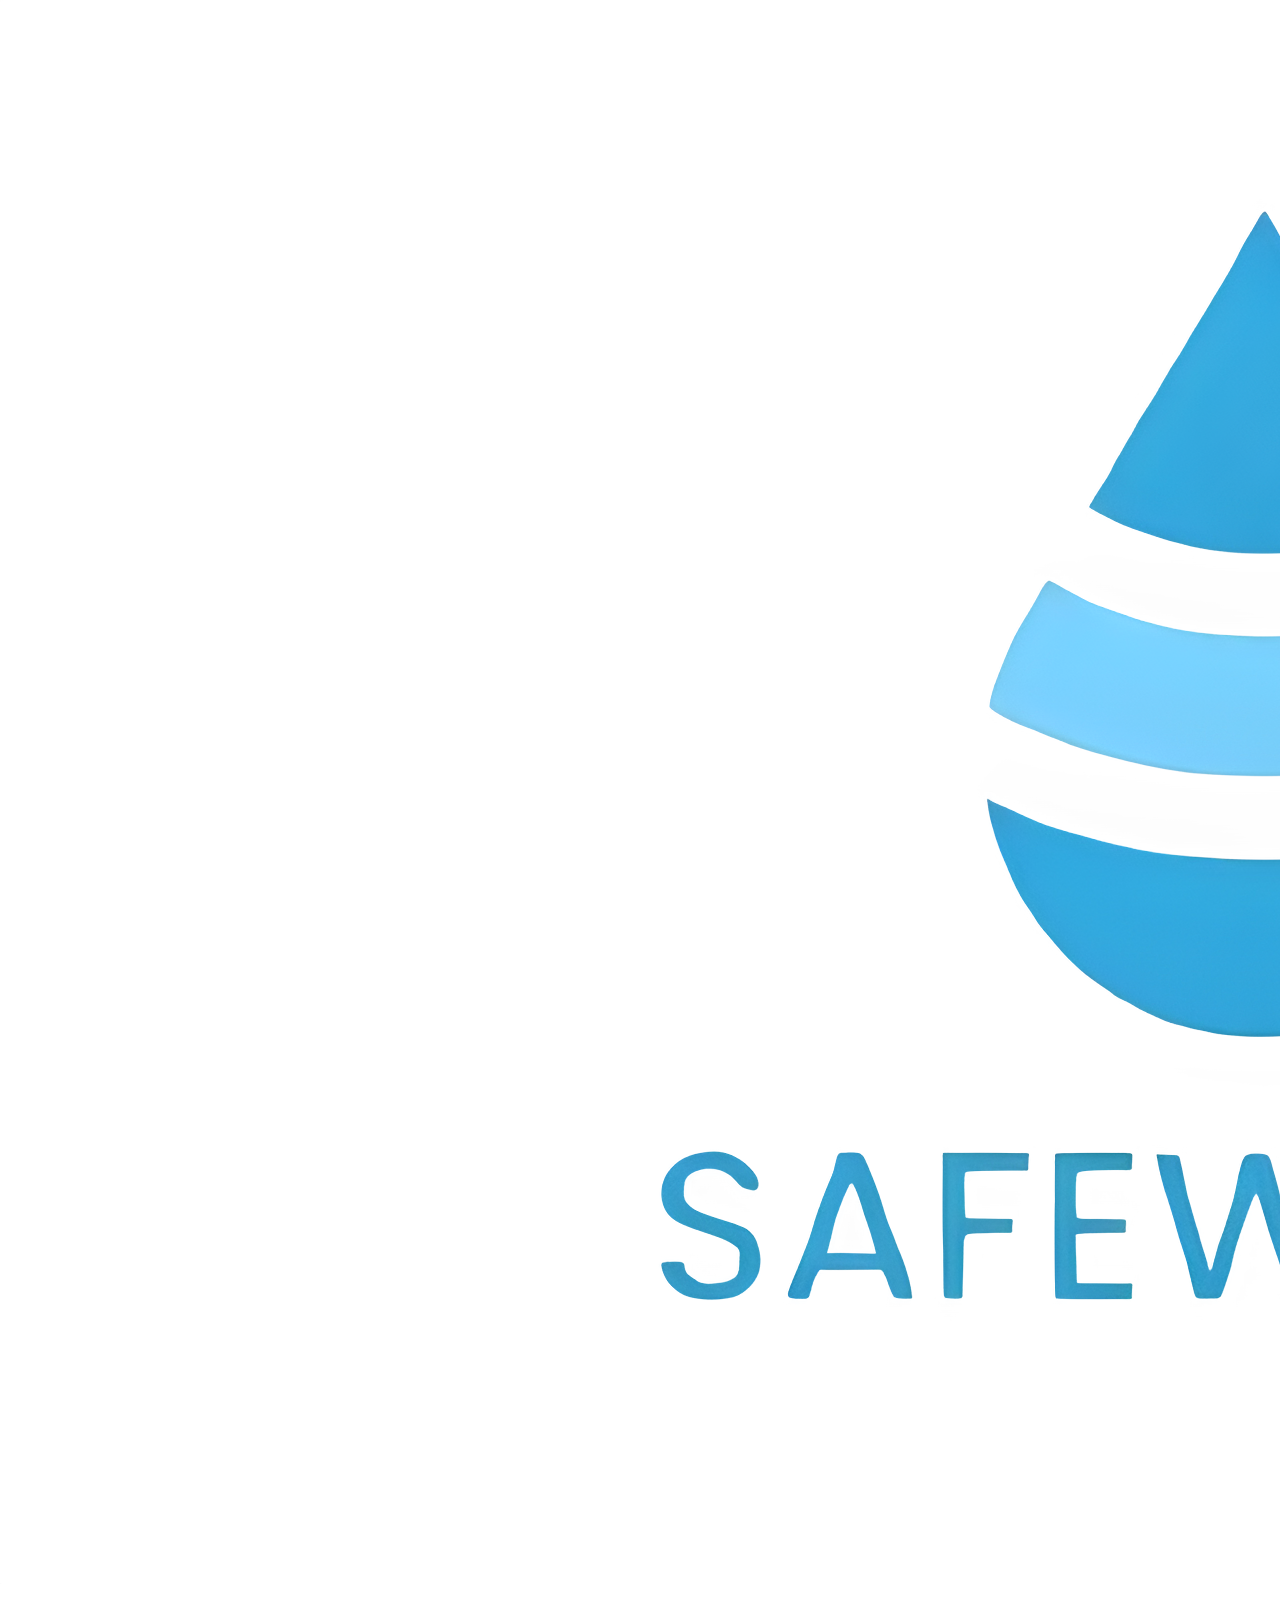
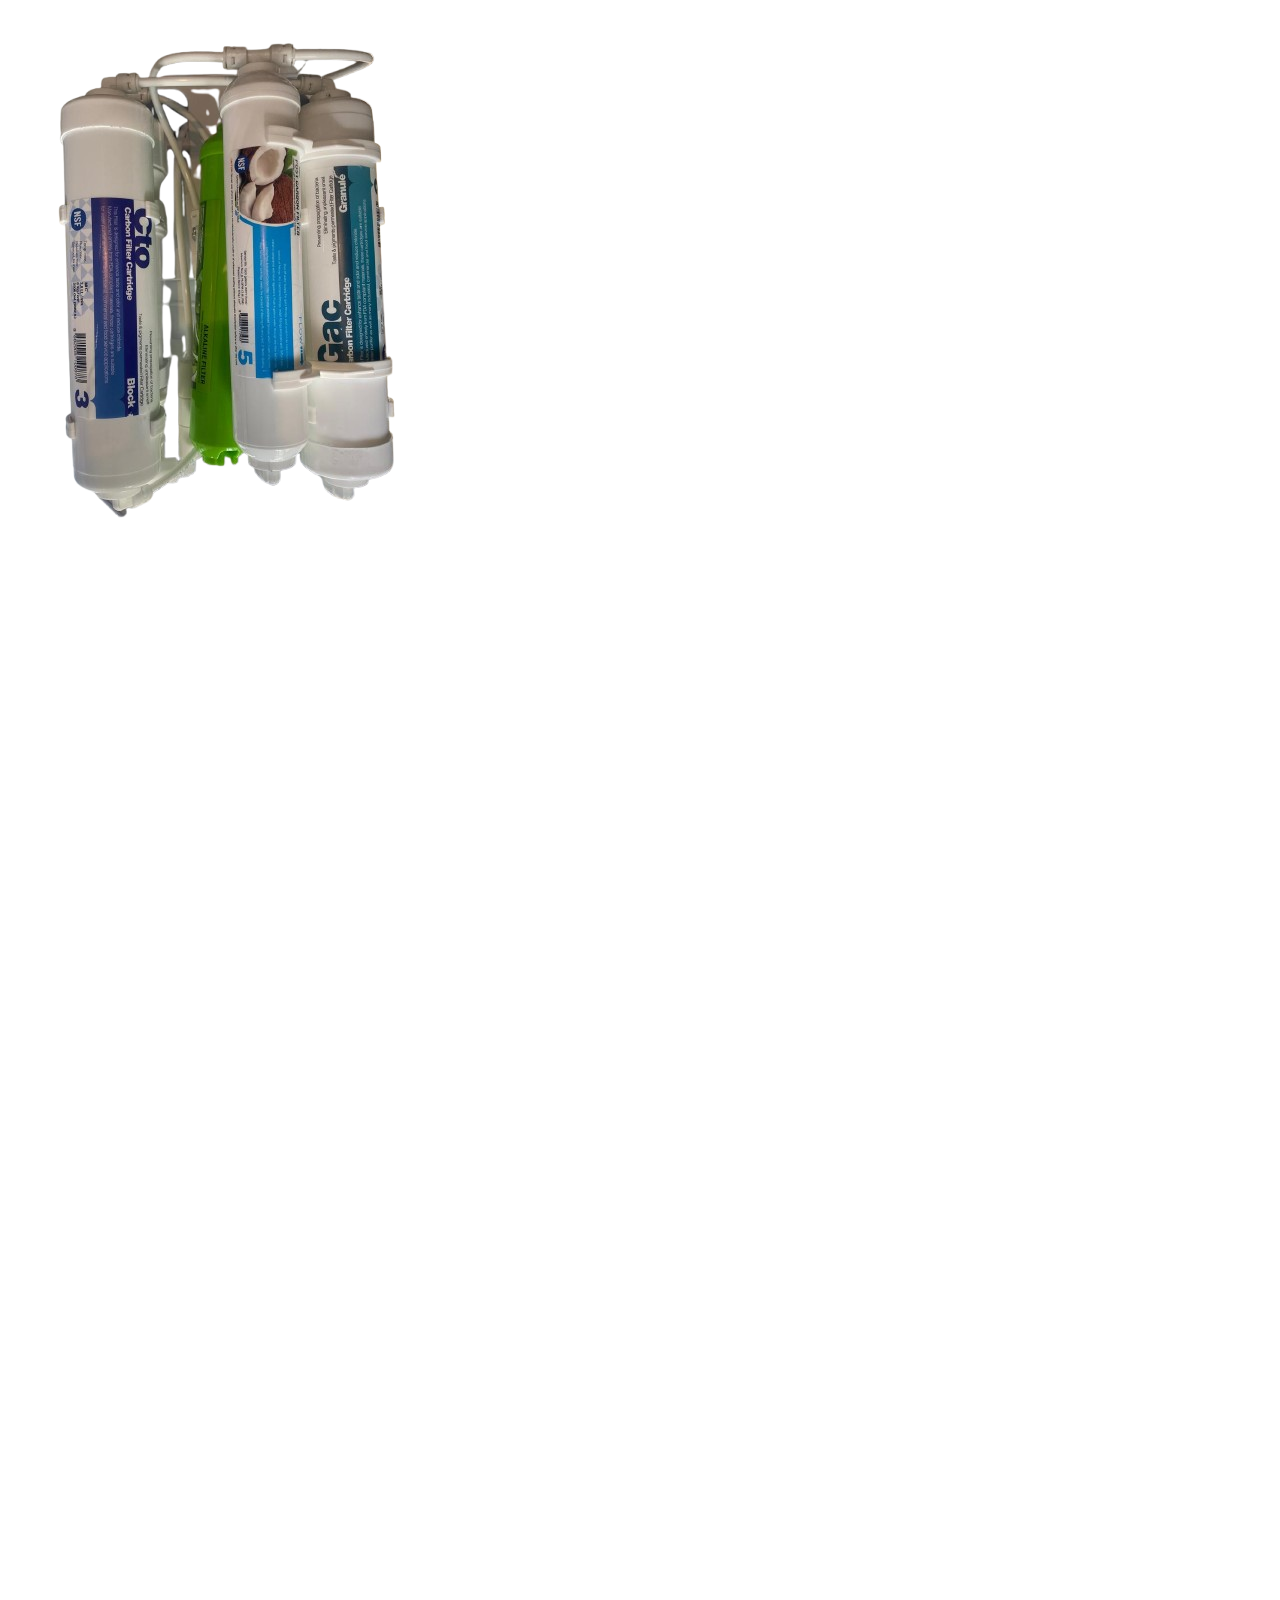
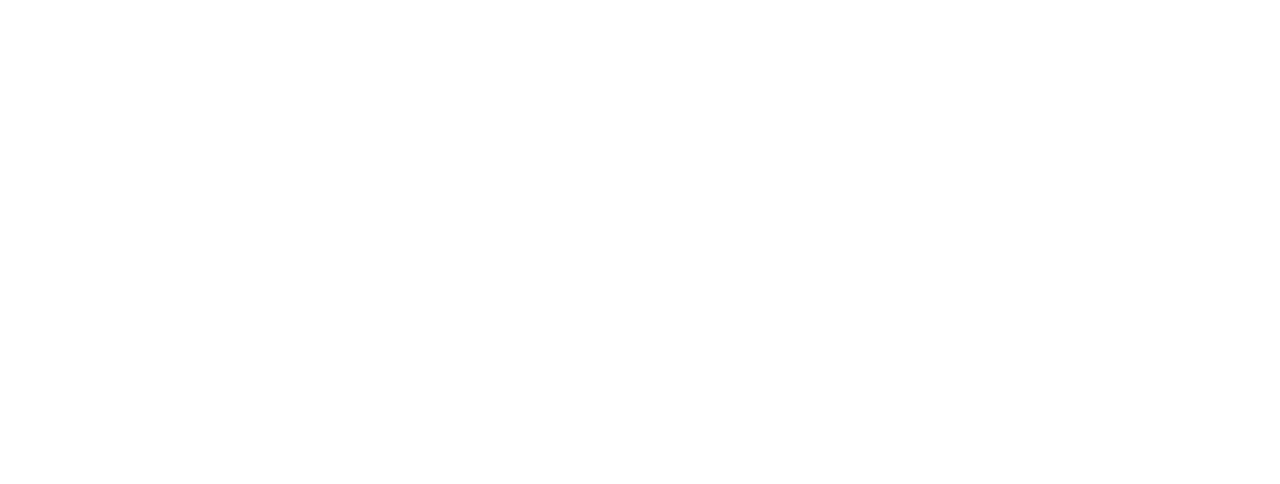
<file: giveaway.html>
<!DOCTYPE html>
<html lang="sq">
  <head>
    <meta charset="UTF-8" />
    <meta name="viewport" content="width=device-width, initial-scale=1.0" />

    <script
      async
      src="https://www.googletagmanager.com/gtag/js?id=G-FFXZ9D2HHK"
    ></script>
    <script>
      window.dataLayer = window.dataLayer || [];
      function gtag() {
        dataLayer.push(arguments);
      }
      gtag("js", new Date());
      gtag("config", "G-FFXZ9D2HHK");
    </script>

    <title>
      Konkurs: 100 Fitues - Ujë i Pastër për Familjen | Filtra Uji me Qera
    </title>
    <meta
      name="description"
      content="Apliko tani për të fituar! 100 Fitues për sistemin e ujit të pastër."
    />

    <link rel="icon" type="image/png" href="/logo.png" />

    <link rel="preconnect" href="https://fonts.googleapis.com" />
    <link rel="preconnect" href="https://fonts.gstatic.com" crossorigin />
    <link
      href="https://fonts.googleapis.com/css2?family=Poppins:wght@300;400;500;600;700;800&display=swap"
      rel="stylesheet"
    />

    <link rel="stylesheet" href="css/style.css" />
  </head>
  <body class="giveaway-page">
    <div class="giveaway-container">
      <div class="giveaway-logo">
        <a href="index.html">
          <img src="logo.png" alt="Filtra Uji me Qera" />
        </a>
      </div>

      <div class="giveaway-image">
        <img src="products.png" alt="Sistemi RO Compact 6-Fazor" />
      </div>

      <div class="giveaway-form-wrapper">
        <iframe
          aria-label="🎁 Aplikimi: 100 Fitues - Ujë i Pastër për Familjen"
          frameborder="0"
          style="height: 1500px; width: 100%; border: none"
          src="https://forms.zohopublic.eu/bitcryptics1/form/Aplikimi100FituesUjiPastrprFamiljen/formperma/LOdCyBmZi9toV7KuA3Nt6uDBwZq2K6qiNmpUOKDKXYs"
        >
        </iframe>
      </div>
    </div>
  </body>
</html>
</file>
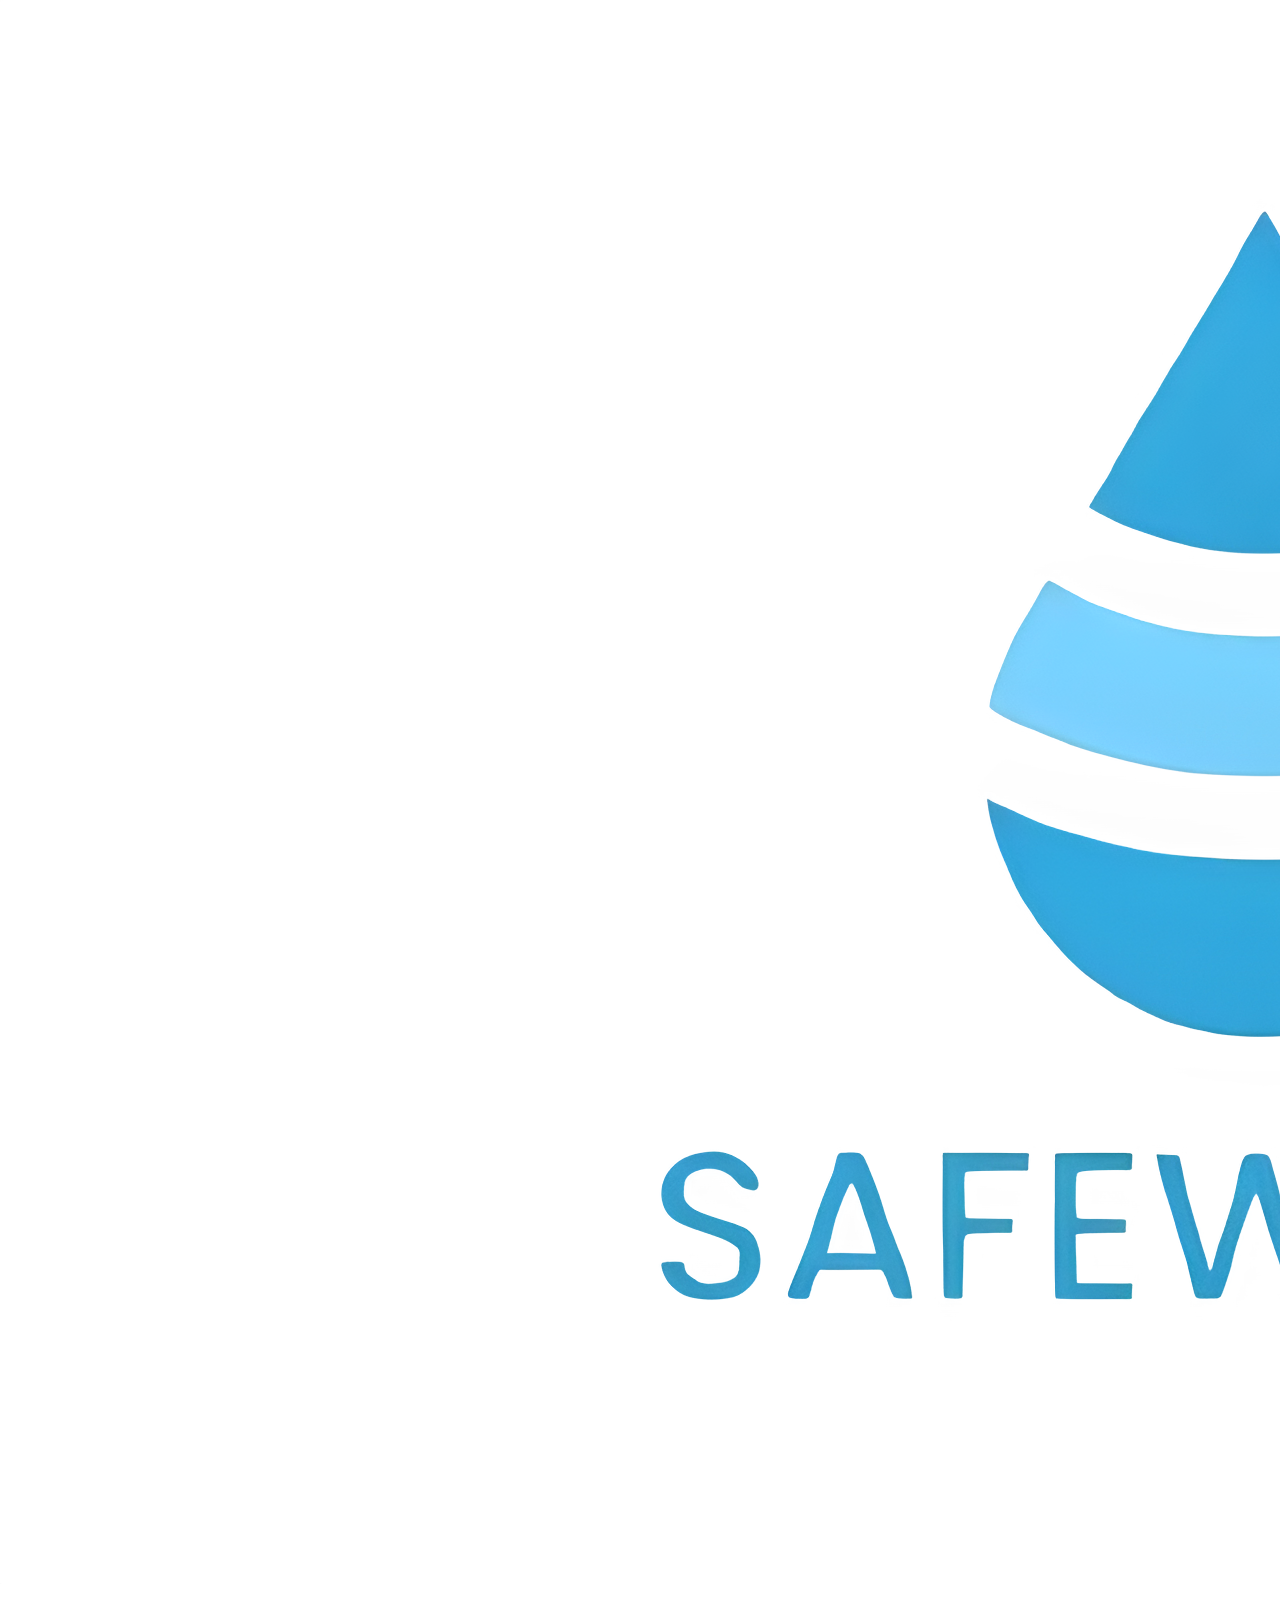
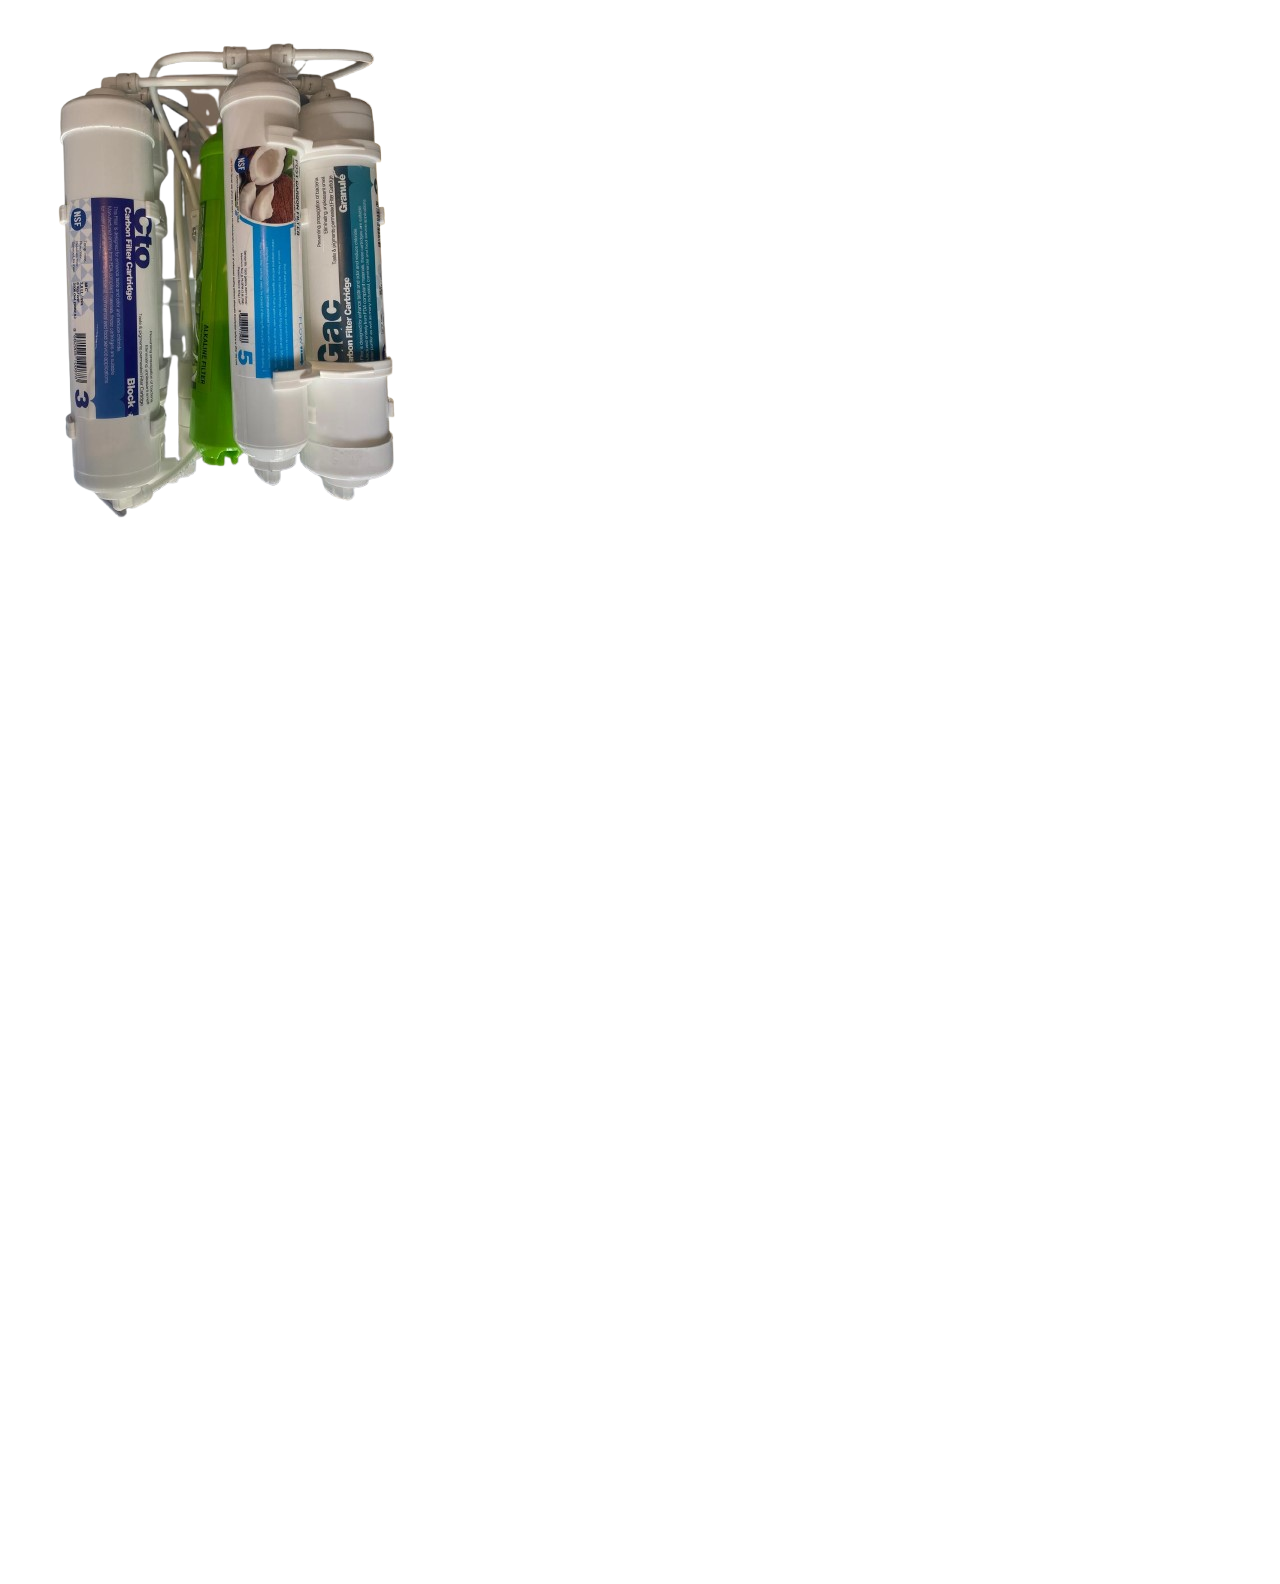
<file: ofertat.html>
<!DOCTYPE html>
<html lang="sq">
  <head>
    <meta charset="UTF-8" />
    <meta name="viewport" content="width=device-width, initial-scale=1.0" />

    <script
      async
      src="https://www.googletagmanager.com/gtag/js?id=G-FFXZ9D2HHK"
    ></script>
    <script>
      window.dataLayer = window.dataLayer || [];
      function gtag() {
        dataLayer.push(arguments);
      }
      gtag("js", new Date());
      gtag("config", "G-FFXZ9D2HHK");
    </script>

    <title>
      Formular për të përfituar ofertat e fundit - Ujë i Pastër për Familjen |
      Filtra Uji me Qera
    </title>
    <meta
      name="description"
      content="Apliko tani për të fituar! 100 Fitues për sistemin e ujit të pastër."
    />

    <link rel="icon" type="image/png" href="/logo.png" />

    <link rel="preconnect" href="https://fonts.googleapis.com" />
    <link rel="preconnect" href="https://fonts.gstatic.com" crossorigin />
    <link
      href="https://fonts.googleapis.com/css2?family=Poppins:wght@300;400;500;600;700;800&display=swap"
      rel="stylesheet"
    />

    <link rel="stylesheet" href="css/style.css?v=20250122" />
  </head>
  <body class="giveaway-page">
    <div class="giveaway-container">
      <div class="giveaway-logo">
        <a href="index.html">
          <img src="logo.png?v=20250122" alt="Filtra Uji me Qera" />
        </a>
      </div>

      <div class="giveaway-image">
        <img src="products.png?v=20250122" alt="Sistemi RO Compact 6-Fazor" />
      </div>

      <div class="giveaway-form-wrapper">
        <iframe
          aria-label="🎁 Aplikimi: 100 Fitues - Ujë i Pastër për Familjen"
          frameborder="0"
          style="height: 1000px; width: 100%; border: none"
          src="https://forms.zohopublic.eu/bitcryptics1/form/Jaminteresuar/formperma/H9gfJRAqPjdvLBkovySijti3z64lLlM3ZENzE5k0Zgw"
        >
        </iframe>
      </div>
    </div>
  </body>
</html>
</file>
<file: css/style.css>
/* ==========================================
   RESET & BASE STYLES
   ========================================== */
* {
    margin: 0;
    padding: 0;
    box-sizing: border-box;
}

:root {
    --primary-color: #00B4D8;
    --secondary-color: #0077B6;
    --accent-color: #90E0EF;
    --dark-color: #03045E;
    --light-color: #CAF0F8;
    --text-dark: #1a1a1a;
    --text-light: #6b7280;
    --white: #ffffff;
    --gradient-1: linear-gradient(135deg, #00B4D8 0%, #0077B6 100%);
    --gradient-2: linear-gradient(135deg, #90E0EF 0%, #00B4D8 100%);
    --gradient-3: linear-gradient(135deg, #03045E 0%, #0077B6 100%);
    --shadow-sm: 0 2px 8px rgba(0, 0, 0, 0.08);
    --shadow-md: 0 4px 16px rgba(0, 0, 0, 0.12);
    --shadow-lg: 0 8px 32px rgba(0, 0, 0, 0.16);
    --transition: all 0.3s cubic-bezier(0.4, 0, 0.2, 1);
}

html {
    scroll-behavior: smooth;
    overflow-x: hidden;
}

body {
    font-family: 'Poppins', sans-serif;
    color: var(--text-dark);
    line-height: 1.6;
    overflow-x: hidden;
    background: var(--white);
}

.container {
    max-width: 1200px;
    margin: 0 auto;
    padding: 0 24px;
}

/* ==========================================
   NAVIGATION
   ========================================== */
.navbar {
    position: fixed;
    top: 0;
    left: 0;
    right: 0;
    z-index: 1000;
    padding: 20px 0;
    background: rgba(255, 255, 255, 0.95);
    backdrop-filter: blur(10px);
    box-shadow: var(--shadow-sm);
    transition: var(--transition);
}

.navbar.scrolled {
    padding: 12px 0;
    box-shadow: var(--shadow-md);
}

.nav-content {
    display: flex;
    align-items: center;
    justify-content: space-between;
}

.logo img {
    height: 80px;
    width: auto;
    transition: var(--transition);
}

.nav-menu {
    display: flex;
    list-style: none;
    gap: 32px;
    align-items: center;
}

.nav-menu a {
    text-decoration: none;
    color: var(--text-dark);
    font-weight: 500;
    font-size: 15px;
    position: relative;
    transition: var(--transition);
}

.nav-menu a::after {
    content: '';
    position: absolute;
    bottom: -4px;
    left: 0;
    width: 0;
    height: 2px;
    background: var(--gradient-1);
    transition: var(--transition);
}

.nav-menu a:hover {
    color: var(--primary-color);
}

.nav-menu a:hover::after {
    width: 100%;
}

.nav-actions {
    display: flex;
    align-items: center;
    gap: 16px;
}

.lang-toggle {
    padding: 8px 16px;
    border: 2px solid var(--primary-color);
    background: transparent;
    color: var(--primary-color);
    border-radius: 50px;
    font-weight: 600;
    cursor: pointer;
    transition: var(--transition);
}

.lang-toggle:hover {
    background: var(--primary-color);
    color: var(--white);
}

.cta-button {
    padding: 12px 28px;
    background: var(--gradient-1);
    color: var(--white);
    border: none;
    border-radius: 50px;
    font-weight: 600;
    cursor: pointer;
    transition: var(--transition);
    box-shadow: 0 4px 12px rgba(0, 180, 216, 0.3);
}

.cta-button:hover {
    transform: translateY(-2px);
    box-shadow: 0 6px 20px rgba(0, 180, 216, 0.4);
}

.mobile-toggle {
    display: none;
    flex-direction: column;
    gap: 5px;
    background: none;
    border: none;
    cursor: pointer;
}

.mobile-toggle span {
    width: 25px;
    height: 3px;
    background: var(--text-dark);
    border-radius: 3px;
    transition: var(--transition);
}

/* ==========================================
   HERO SECTION
   ========================================== */
.hero {
    min-height: 100vh;
    display: flex;
    align-items: center;
    position: relative;
    padding: 120px 0 80px;
    overflow: hidden;
}

.hero-bg {
    position: absolute;
    top: 0;
    left: 0;
    width: 100%;
    height: 100%;
    background:
        linear-gradient(135deg, rgba(202, 240, 248, 0.9) 0%, rgba(144, 224, 239, 0.8) 50%, rgba(0, 180, 216, 0.7) 100%),
        url('https://images.unsplash.com/photo-1542652694-40abf526446e?w=1600&q=80');
    background-size: cover;
    background-position: center;
    opacity: 0.15;
    z-index: -1;
}

.hero-content {
    display: grid;
    grid-template-columns: 1fr 1fr;
    gap: 60px;
    align-items: center;
}

.hero-title {
    font-size: 64px;
    font-weight: 800;
    line-height: 1.1;
    margin-bottom: 24px;
    animation: fadeInUp 0.8s ease-out;
}

.gradient-text {
    background: var(--gradient-1);
    -webkit-background-clip: text;
    -webkit-text-fill-color: transparent;
    background-clip: text;
}

.hero-subtitle {
    font-size: 20px;
    color: var(--text-light);
    margin-bottom: 40px;
    animation: fadeInUp 0.8s ease-out 0.2s backwards;
}

.hero-stats {
    display: flex;
    gap: 48px;
    margin-bottom: 40px;
    animation: fadeInUp 0.8s ease-out 0.4s backwards;
}

.stat-item {
    text-align: center;
}

.stat-number {
    font-size: 48px;
    font-weight: 800;
    color: var(--primary-color);
    line-height: 1;
}

.stat-label {
    font-size: 14px;
    color: var(--text-light);
    margin-top: 8px;
}

.hero-buttons {
    display: flex;
    gap: 16px;
    animation: fadeInUp 0.8s ease-out 0.6s backwards;
}

.btn {
    padding: 16px 40px;
    border: none;
    border-radius: 50px;
    font-size: 16px;
    font-weight: 600;
    cursor: pointer;
    transition: var(--transition);
}

.btn-primary {
    background: var(--gradient-1);
    color: var(--white);
    box-shadow: 0 4px 16px rgba(0, 180, 216, 0.3);
}

.btn-primary:hover {
    transform: translateY(-3px);
    box-shadow: 0 8px 24px rgba(0, 180, 216, 0.4);
}

.btn-secondary {
    background: transparent;
    color: var(--primary-color);
    border: 2px solid var(--primary-color);
}

.btn-secondary:hover {
    background: var(--primary-color);
    color: var(--white);
}

.hero-image {
    position: relative;
    height: 500px;
}

.hero-main-image {
    width: 100%;
    height: 100%;
    object-fit: cover;
    border-radius: 30px;
    box-shadow: var(--shadow-lg);
}

.floating-card {
    position: absolute;
    background: rgba(255, 255, 255, 0.9);
    backdrop-filter: blur(10px);
    padding: 20px 30px;
    border-radius: 20px;
    box-shadow: var(--shadow-lg);
    display: flex;
    align-items: center;
    gap: 12px;
    animation: float 3s ease-in-out infinite;
}

.card-1 {
    top: 10%;
    left: 10%;
    animation-delay: 0s;
}

.card-2 {
    top: 45%;
    right: 5%;
    animation-delay: 1s;
}

.card-3 {
    bottom: 15%;
    left: 20%;
    animation-delay: 2s;
}

.card-icon {
    font-size: 32px;
    width: 50px;
    height: 50px;
    background: var(--gradient-1);
    border-radius: 12px;
    display: flex;
    align-items: center;
    justify-content: center;
    color: var(--white);
    font-weight: 700;
}

.card-text {
    font-weight: 600;
    color: var(--text-dark);
}

.scroll-indicator {
    position: absolute;
    bottom: 40px;
    left: 50%;
    transform: translateX(-50%);
    animation: bounce 2s infinite;
}

.mouse {
    width: 30px;
    height: 50px;
    border: 2px solid var(--primary-color);
    border-radius: 20px;
    position: relative;
}

.mouse::before {
    content: '';
    position: absolute;
    top: 10px;
    left: 50%;
    transform: translateX(-50%);
    width: 4px;
    height: 10px;
    background: var(--primary-color);
    border-radius: 2px;
    animation: scroll 2s infinite;
}

/* ==========================================
   SECTIONS
   ========================================== */
section {
    padding: 100px 0;
}

.section-header {
    text-align: center;
    margin-bottom: 60px;
}

.section-subtitle {
    display: inline-block;
    padding: 8px 20px;
    background: var(--light-color);
    color: var(--primary-color);
    border-radius: 50px;
    font-weight: 600;
    font-size: 14px;
    text-transform: uppercase;
    letter-spacing: 1px;
    margin-bottom: 16px;
}

.section-title {
    font-size: 48px;
    font-weight: 800;
    margin-bottom: 16px;
    color: var(--text-dark);
}

.section-description {
    font-size: 18px;
    color: var(--text-light);
    max-width: 700px;
    margin: 0 auto;
}

/* ==========================================
   ABOUT SECTION
   ========================================== */
.about-content {
    display: grid;
    grid-template-columns: 1fr 1fr;
    gap: 60px;
    align-items: center;
}

.about-text h3 {
    font-size: 32px;
    font-weight: 700;
    margin-bottom: 20px;
    color: var(--text-dark);
}

.about-text p {
    font-size: 16px;
    color: var(--text-light);
    margin-bottom: 32px;
    line-height: 1.8;
}

.features-list {
    display: flex;
    flex-direction: column;
    gap: 16px;
}

.feature-item {
    display: flex;
    align-items: center;
    gap: 16px;
}

.feature-icon {
    width: 32px;
    height: 32px;
    background: var(--gradient-1);
    color: var(--white);
    border-radius: 50%;
    display: flex;
    align-items: center;
    justify-content: center;
    font-weight: 700;
    flex-shrink: 0;
}

.feature-text {
    font-size: 16px;
    color: var(--text-dark);
    font-weight: 500;
}

.about-image {
    position: relative;
}

.about-img {
    width: 100%;
    height: 100%;
    border-radius: 30px;
    box-shadow: var(--shadow-lg);
    object-fit: cover;
    transition: var(--transition);
}

.about-img:hover {
    transform: scale(1.02);
    box-shadow: 0 12px 40px rgba(0, 180, 216, 0.3);
}

.image-placeholder {
    width: 100%;
    aspect-ratio: 1;
    background: var(--gradient-2);
    border-radius: 30px;
    display: flex;
    flex-direction: column;
    align-items: center;
    justify-content: center;
    box-shadow: var(--shadow-lg);
}

.placeholder-icon {
    font-size: 120px;
    margin-bottom: 20px;
}

.image-placeholder p {
    font-size: 24px;
    font-weight: 600;
    color: var(--white);
}

/* ==========================================
   SYSTEM SECTION
   ========================================== */
.system {
    background: linear-gradient(180deg, #ffffff 0%, #f8fafc 100%);
}

.phases-grid {
    display: grid;
    grid-template-columns: repeat(3, 1fr);
    gap: 30px;
}

.phase-card {
    background: var(--white);
    padding: 40px 30px;
    border-radius: 20px;
    box-shadow: var(--shadow-md);
    transition: var(--transition);
    position: relative;
    overflow: hidden;
}

.phase-card::before {
    content: '';
    position: absolute;
    top: 0;
    left: 0;
    width: 100%;
    height: 4px;
    background: var(--gradient-1);
    transform: scaleX(0);
    transform-origin: left;
    transition: var(--transition);
}

.phase-card:hover::before {
    transform: scaleX(1);
}

.phase-card:hover {
    transform: translateY(-8px);
    box-shadow: var(--shadow-lg);
}

.phase-card.highlight {
    background: var(--gradient-1);
    color: var(--white);
}

.phase-card.highlight .phase-title,
.phase-card.highlight .phase-description {
    color: var(--white);
}

.phase-number {
    font-size: 14px;
    font-weight: 700;
    color: var(--primary-color);
    margin-bottom: 16px;
}

.phase-card.highlight .phase-number {
    color: rgba(255, 255, 255, 0.8);
}

.phase-icon {
    font-size: 48px;
    margin-bottom: 20px;
    width: 80px;
    height: 80px;
    background: var(--light-color);
    border-radius: 16px;
    display: flex;
    align-items: center;
    justify-content: center;
    color: var(--primary-color);
}

.phase-card.highlight .phase-icon {
    background: rgba(255, 255, 255, 0.2);
    color: var(--white);
}

.phase-title {
    font-size: 22px;
    font-weight: 700;
    margin-bottom: 16px;
    color: var(--text-dark);
}

.phase-description {
    font-size: 15px;
    color: var(--text-light);
    line-height: 1.7;
    margin-bottom: 20px;
}

.phase-benefit {
    display: inline-block;
    padding: 6px 16px;
    background: var(--light-color);
    color: var(--primary-color);
    border-radius: 50px;
    font-size: 13px;
    font-weight: 600;
}

.phase-card.highlight .phase-benefit {
    background: rgba(255, 255, 255, 0.2);
    color: var(--white);
}

/* ==========================================
   BENEFITS SECTION
   ========================================== */
.benefits {
    position: relative;
    overflow: hidden;
}

.benefits-bg {
    position: absolute;
    top: 0;
    left: 0;
    width: 100%;
    height: 100%;
    background:
        linear-gradient(180deg, rgba(255, 255, 255, 0.95) 0%, rgba(202, 240, 248, 0.3) 100%),
        url('https://images.unsplash.com/photo-1523362628745-0c100150b504?w=1600&q=80');
    background-size: cover;
    background-position: center;
    opacity: 0.5;
    z-index: -1;
}

.benefits-grid {
    display: grid;
    grid-template-columns: repeat(3, 1fr);
    gap: 30px;
}

.benefit-card {
    background: var(--white);
    padding: 40px 30px;
    border-radius: 20px;
    box-shadow: var(--shadow-sm);
    transition: var(--transition);
    text-align: center;
}

.benefit-card:hover {
    transform: translateY(-8px);
    box-shadow: var(--shadow-lg);
}

.benefit-icon {
    font-size: 64px;
    margin-bottom: 20px;
    width: 90px;
    height: 90px;
    background: var(--gradient-2);
    border-radius: 20px;
    display: inline-flex;
    align-items: center;
    justify-content: center;
    color: var(--white);
}

.benefit-card h3 {
    font-size: 22px;
    font-weight: 700;
    margin-bottom: 12px;
    color: var(--text-dark);
}

.benefit-card p {
    font-size: 15px;
    color: var(--text-light);
    line-height: 1.7;
}

/* ==========================================
   PRICING SECTION
   ========================================== */
.pricing {
    background:
        linear-gradient(180deg, rgba(248, 250, 252, 0.98) 0%, rgba(255, 255, 255, 0.95) 100%),
        url('https://images.unsplash.com/photo-1550223640-23097fc71cb2?w=1600&q=80');
    background-size: cover;
    background-position: center;
    background-attachment: fixed;
}

.pricing-grid {
    display: grid;
    grid-template-columns: repeat(3, 1fr);
    gap: 30px;
    max-width: 1100px;
    margin: 0 auto;
}

.pricing-card {
    background: var(--white);
    padding: 40px 30px;
    border-radius: 20px;
    box-shadow: var(--shadow-md);
    transition: var(--transition);
    position: relative;
    border: 2px solid transparent;
}

.pricing-card:hover {
    transform: translateY(-8px);
    box-shadow: var(--shadow-lg);
}

.pricing-card.featured {
    background: var(--gradient-1);
    color: var(--white);
    transform: scale(1.05);
}

.pricing-card.featured:hover {
    transform: scale(1.08) translateY(-8px);
}

.pricing-card.featured .pricing-name,
.pricing-card.featured .pricing-price,
.pricing-card.featured .pricing-features li {
    color: var(--white);
}

.pricing-tag {
    position: absolute;
    top: -12px;
    left: 50%;
    transform: translateX(-50%);
    padding: 6px 20px;
    background: var(--gradient-1);
    color: var(--white);
    border-radius: 50px;
    font-size: 12px;
    font-weight: 700;
    text-transform: uppercase;
}

.pricing-card.featured .pricing-tag {
    background: var(--white);
    color: var(--primary-color);
}

.pricing-name {
    font-size: 24px;
    font-weight: 700;
    margin-bottom: 20px;
    text-align: center;
    color: var(--text-dark);
}

.pricing-price {
    display: flex;
    align-items: flex-start;
    justify-content: center;
    margin-bottom: 8px;
}

.currency {
    font-size: 24px;
    font-weight: 600;
    margin-top: 8px;
    margin-right: 4px;
}

.amount {
    font-size: 64px;
    font-weight: 800;
    line-height: 1;
}

.period {
    font-size: 16px;
    color: var(--text-light);
    margin-top: 20px;
    margin-left: 4px;
}

.pricing-card.featured .period {
    color: rgba(255, 255, 255, 0.9);
}

.pricing-save {
    text-align: center;
    font-size: 14px;
    font-weight: 600;
    color: var(--white);
    background: rgba(255, 255, 255, 0.2);
    padding: 6px 16px;
    border-radius: 50px;
    display: inline-block;
    margin: 0 auto 20px;
    display: block;
    width: fit-content;
}

.pricing-features {
    list-style: none;
    margin: 32px 0;
}

.pricing-features li {
    padding: 12px 0;
    color: var(--text-dark);
    font-size: 15px;
    border-bottom: 1px solid rgba(0, 0, 0, 0.05);
}

.pricing-card.featured .pricing-features li {
    border-bottom: 1px solid rgba(255, 255, 255, 0.1);
}

.pricing-features li:last-child {
    border-bottom: none;
}

.pricing-card .btn {
    width: 100%;
}

.pricing-card.featured .btn-primary {
    background: var(--white);
    color: var(--primary-color);
}

/* ==========================================
   CONTACT SECTION
   ========================================== */
.contact {
    position: relative;
    overflow: hidden;
    background: linear-gradient(180deg, #ffffff 0%, #f8fafc 100%);
}

.contact-bg {
    position: absolute;
    top: 0;
    right: 0;
    width: 50%;
    height: 100%;
    background:
        linear-gradient(90deg, rgba(255, 255, 255, 1) 0%, rgba(255, 255, 255, 0.7) 50%, rgba(255, 255, 255, 0.3) 100%),
        url('https://images.unsplash.com/photo-1560155477-f6c8b2bebd19?w=800&q=80');
    background-size: cover;
    background-position: center;
    opacity: 0.3;
    z-index: 0;
}

.contact .container {
    position: relative;
    z-index: 1;
}

.contact-content {
    display: grid;
    grid-template-columns: 1fr 1.5fr;
    gap: 60px;
}

.contact-info {
    display: flex;
    flex-direction: column;
    gap: 24px;
}

.info-card {
    background: var(--white);
    padding: 30px;
    border-radius: 16px;
    box-shadow: var(--shadow-sm);
    transition: var(--transition);
}

.info-card:hover {
    box-shadow: var(--shadow-md);
    transform: translateX(8px);
}

.info-icon {
    font-size: 32px;
    margin-bottom: 12px;
    width: 60px;
    height: 60px;
    background: var(--gradient-1);
    border-radius: 12px;
    display: inline-flex;
    align-items: center;
    justify-content: center;
    color: var(--white);
}

.info-card h4 {
    font-size: 18px;
    font-weight: 700;
    margin-bottom: 8px;
    color: var(--text-dark);
}

.info-card p {
    font-size: 15px;
    color: var(--text-light);
}

.contact-form-wrapper {
    background: var(--white);
    padding: 50px;
    border-radius: 20px;
    box-shadow: var(--shadow-md);
}

.form-placeholder {
    min-height: 500px;
    background: linear-gradient(135deg, #f8fafc 0%, #e5e7eb 100%);
    border-radius: 16px;
    display: flex;
    align-items: center;
    justify-content: center;
    border: 2px dashed var(--primary-color);
}

.placeholder-content {
    text-align: center;
    padding: 40px;
}

.placeholder-content .placeholder-icon {
    font-size: 80px;
    margin-bottom: 20px;
}

.placeholder-content h3 {
    font-size: 24px;
    font-weight: 700;
    margin-bottom: 12px;
    color: var(--text-dark);
}

.placeholder-content p {
    font-size: 16px;
    color: var(--text-light);
    margin-bottom: 20px;
    line-height: 1.6;
}

.placeholder-content code {
    display: inline-block;
    padding: 8px 16px;
    background: var(--white);
    border-radius: 8px;
    font-family: 'Courier New', monospace;
    font-size: 14px;
    color: var(--primary-color);
}

/* ==========================================
   FOOTER
   ========================================== */
.footer {
    background: var(--gradient-3);
    color: var(--white);
    padding: 60px 0 30px;
}

.footer-content {
    display: grid;
    grid-template-columns: 2fr 1fr 1fr 1fr;
    gap: 40px;
    margin-bottom: 40px;
}

.footer-logo img {
    height: 70px;
    width: auto;
    margin-bottom: 20px;
    filter: brightness(0) invert(1);
}

.footer-col p {
    color: rgba(255, 255, 255, 0.8);
    font-size: 14px;
    line-height: 1.7;
}

.footer-col h4 {
    font-size: 18px;
    font-weight: 700;
    margin-bottom: 20px;
}

.footer-col ul {
    list-style: none;
}

.footer-col ul li {
    margin-bottom: 12px;
}

.footer-col ul li a {
    color: rgba(255, 255, 255, 0.8);
    text-decoration: none;
    font-size: 14px;
    transition: var(--transition);
}

.footer-col ul li a:hover {
    color: var(--white);
    padding-left: 8px;
}

.social-links {
    display: flex;
    flex-direction: column;
    gap: 12px;
}

.social-link {
    color: rgba(255, 255, 255, 0.8);
    text-decoration: none;
    font-size: 14px;
    transition: var(--transition);
}

.social-link:hover {
    color: var(--white);
    padding-left: 8px;
}

.footer-bottom {
    text-align: center;
    padding-top: 30px;
    border-top: 1px solid rgba(255, 255, 255, 0.1);
}

.footer-bottom p {
    color: rgba(255, 255, 255, 0.6);
    font-size: 14px;
}

/* ==========================================
   ANIMATIONS
   ========================================== */
@keyframes fadeInUp {
    from {
        opacity: 0;
        transform: translateY(30px);
    }
    to {
        opacity: 1;
        transform: translateY(0);
    }
}

@keyframes float {
    0%, 100% {
        transform: translateY(0);
    }
    50% {
        transform: translateY(-20px);
    }
}

@keyframes bounce {
    0%, 100% {
        transform: translateX(-50%) translateY(0);
    }
    50% {
        transform: translateX(-50%) translateY(-10px);
    }
}

@keyframes scroll {
    0% {
        opacity: 1;
        transform: translateX(-50%) translateY(0);
    }
    100% {
        opacity: 0;
        transform: translateX(-50%) translateY(20px);
    }
}

/* ==========================================
   RESPONSIVE DESIGN
   ========================================== */
@media (max-width: 1024px) {
    .hero-title {
        font-size: 48px;
    }

    .section-title {
        font-size: 40px;
    }

    .hero-content,
    .about-content {
        grid-template-columns: 1fr;
        gap: 40px;
    }

    .hero-image {
        height: 400px;
    }

    .hero-main-image {
        height: 400px;
    }

    .phases-grid,
    .benefits-grid,
    .pricing-grid {
        grid-template-columns: repeat(2, 1fr);
    }

    .contact-content {
        grid-template-columns: 1fr;
    }

    .footer-content {
        grid-template-columns: repeat(2, 1fr);
    }
}

@media (max-width: 768px) {
    .nav-menu {
        position: fixed;
        top: 90px;
        left: -100%;
        width: 100%;
        height: calc(100vh - 90px);
        background: rgba(255, 255, 255, 0.98);
        backdrop-filter: blur(10px);
        flex-direction: column;
        padding: 40px 24px;
        gap: 24px;
        box-shadow: var(--shadow-lg);
        transition: left 0.3s ease;
        z-index: 999;
    }

    .nav-menu.active {
        left: 0;
    }

    .nav-menu a {
        font-size: 18px;
        padding: 12px 0;
        border-bottom: 1px solid rgba(0, 0, 0, 0.05);
    }

    .mobile-toggle {
        display: flex;
        z-index: 1000;
    }

    .mobile-toggle.active span:nth-child(1) {
        transform: rotate(45deg) translateY(8px);
    }

    .mobile-toggle.active span:nth-child(2) {
        opacity: 0;
    }

    .mobile-toggle.active span:nth-child(3) {
        transform: rotate(-45deg) translateY(-8px);
    }

    .hero {
        padding-top: 140px;
        padding-bottom: 100px;
        min-height: auto;
    }

    .hero-title {
        font-size: 36px;
    }

    .section-title {
        font-size: 32px;
    }

    section {
        padding: 80px 0;
    }

    .hero-stats {
        gap: 24px;
    }

    /* Fix floating cards on mobile */
    .floating-card {
        padding: 12px 16px;
        gap: 8px;
        animation: none;
        position: relative;
        margin-bottom: 12px;
    }

    .hero-image {
        display: flex;
        flex-direction: column;
        height: auto;
        margin-top: 40px;
    }

    .hero-main-image {
        position: relative;
        height: 300px;
        margin-bottom: 20px;
    }

    .card-1,
    .card-2,
    .card-3 {
        position: relative;
        top: auto;
        left: auto;
        right: auto;
        bottom: auto;
    }

    .card-icon {
        width: 40px;
        height: 40px;
        font-size: 24px;
    }

    .card-icon svg {
        width: 20px;
        height: 20px;
    }

    .card-text {
        font-size: 14px;
    }

    .scroll-indicator {
        position: absolute;
        bottom: 20px;
        left: 50%;
        transform: translateX(-50%);
    }

    .stat-number {
        font-size: 36px;
    }

    .hero-buttons {
        flex-direction: column;
    }

    .btn {
        width: 100%;
    }

    .about-img {
        max-height: 400px;
        object-fit: cover;
    }

    .phases-grid,
    .benefits-grid,
    .pricing-grid {
        grid-template-columns: 1fr;
    }

    .pricing-card.featured {
        transform: scale(1);
    }

    .contact-form-wrapper {
        padding: 30px;
    }

    .footer-content {
        grid-template-columns: 1fr;
    }
}

@media (max-width: 480px) {
    .hero-title {
        font-size: 28px;
    }

    .section-title {
        font-size: 28px;
    }

    .hero-subtitle {
        font-size: 16px;
    }

    .hero-stats {
        flex-wrap: wrap;
    }

    section {
        padding: 60px 0;
    }

    .phase-card,
    .benefit-card,
    .pricing-card {
        padding: 30px 20px;
    }
}
</file>
